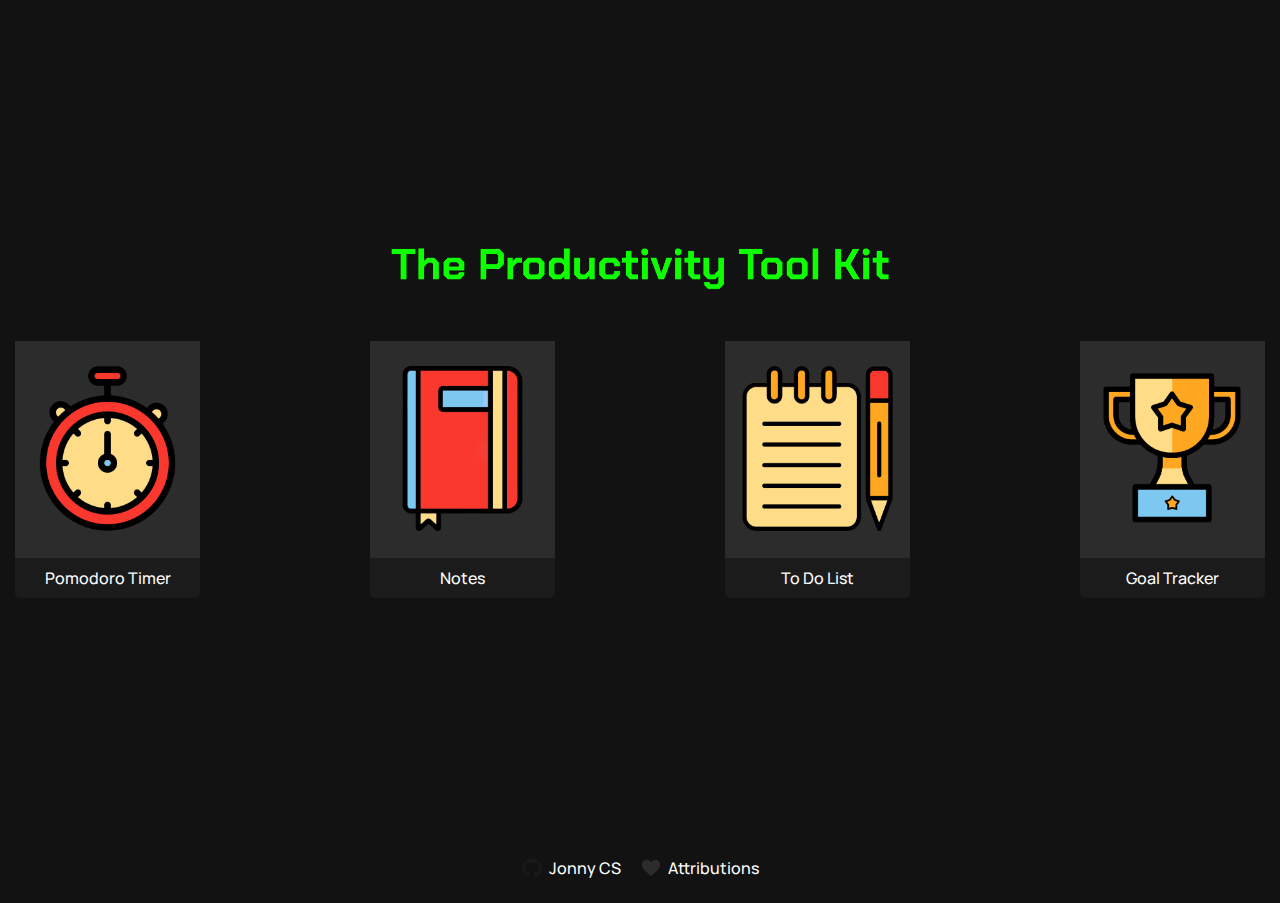
<file: index.html>
<!DOCTYPE html>
<html lang="en">
<head>
  <link rel="preconnect" href="https://fonts.googleapis.com">
  <link rel="preconnect" href="https://fonts.gstatic.com" crossorigin>
  <link href="https://fonts.googleapis.com/css2?family=Manrope:wght@200..800&display=swap" rel="stylesheet">
  <meta charset="UTF-8">
  <title>The Productivity Tool Kit</title>
  <link rel="stylesheet" href="Styles/landing-page.css">
  <link rel="icon" href="icons/tptk-favicon.svg">
</head>
<body>
  <div class="content">
  <div class="logo-container">
  <img class="main-logo" src="icons/tptk-main-logo.svg" alt="The Productivity Tool Kit logo">
  </div>

  <div class="tools-container">
  <div class="tool">
    <img class="tool-icon" src="icons/timer.svg">
    <p class="tool-label">Pomodoro Timer</p>
  </div>
  
  <div class="tool">
    <img class="tool-icon" src="icons/notes.svg">
    <p class="tool-label">Notes</p>
  </div>

  <div class="tool">
    <img class="tool-icon" src="icons/to-do-list.svg">
    <p class="tool-label">To Do List</p>
  </div>

  <div class="tool">
    <img class="tool-icon" src="icons/goal-tracker.svg">
    <p class="tool-label">Goal Tracker</p>
  </div>
  </div>
  </div>

  <div class="footer">
    <div class="github">
    <img class="github-icon" src="icons/git-hub.svg">
    <p>Jonny CS</p>
    </div>
    <div class="attributions">
      <img class="attributions-icon" src="icons/attributions.svg">
      <p>Attributions</p>
    </div>
  </div>
</body>
</html>
</file>
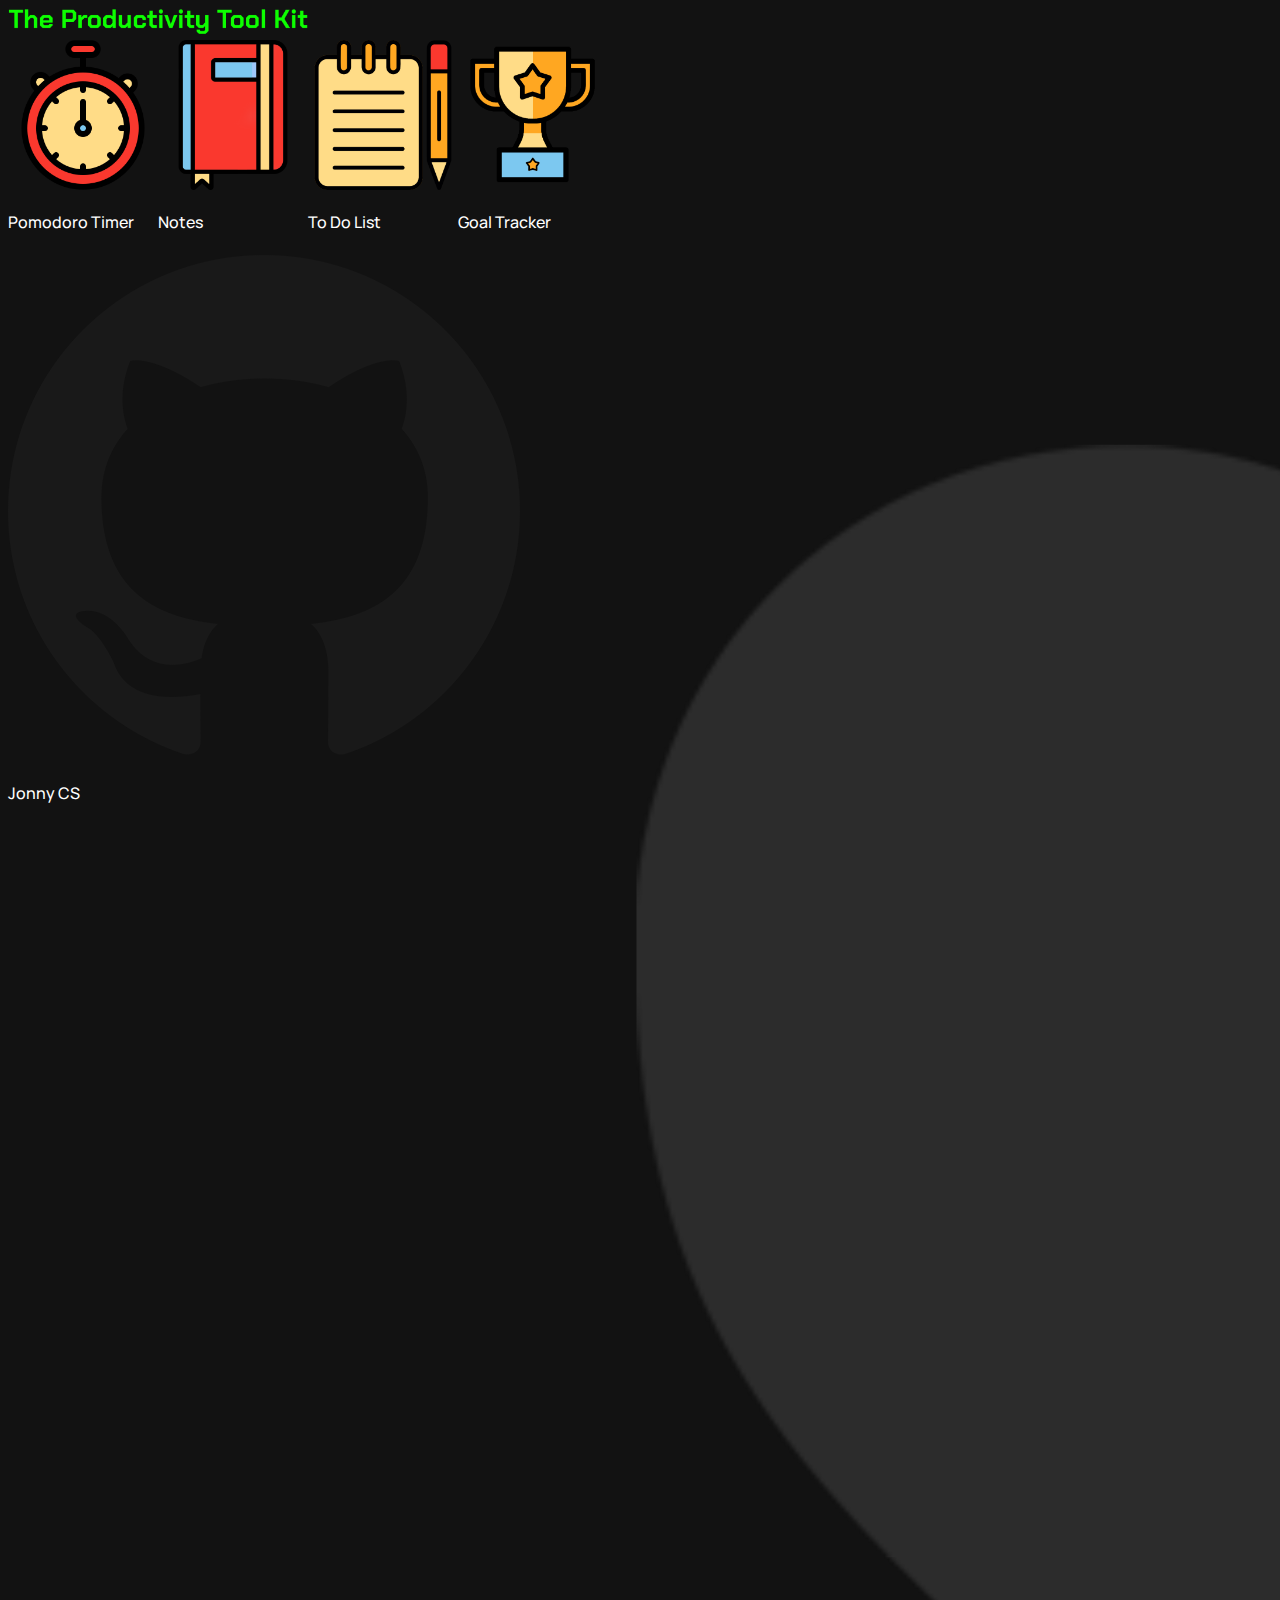
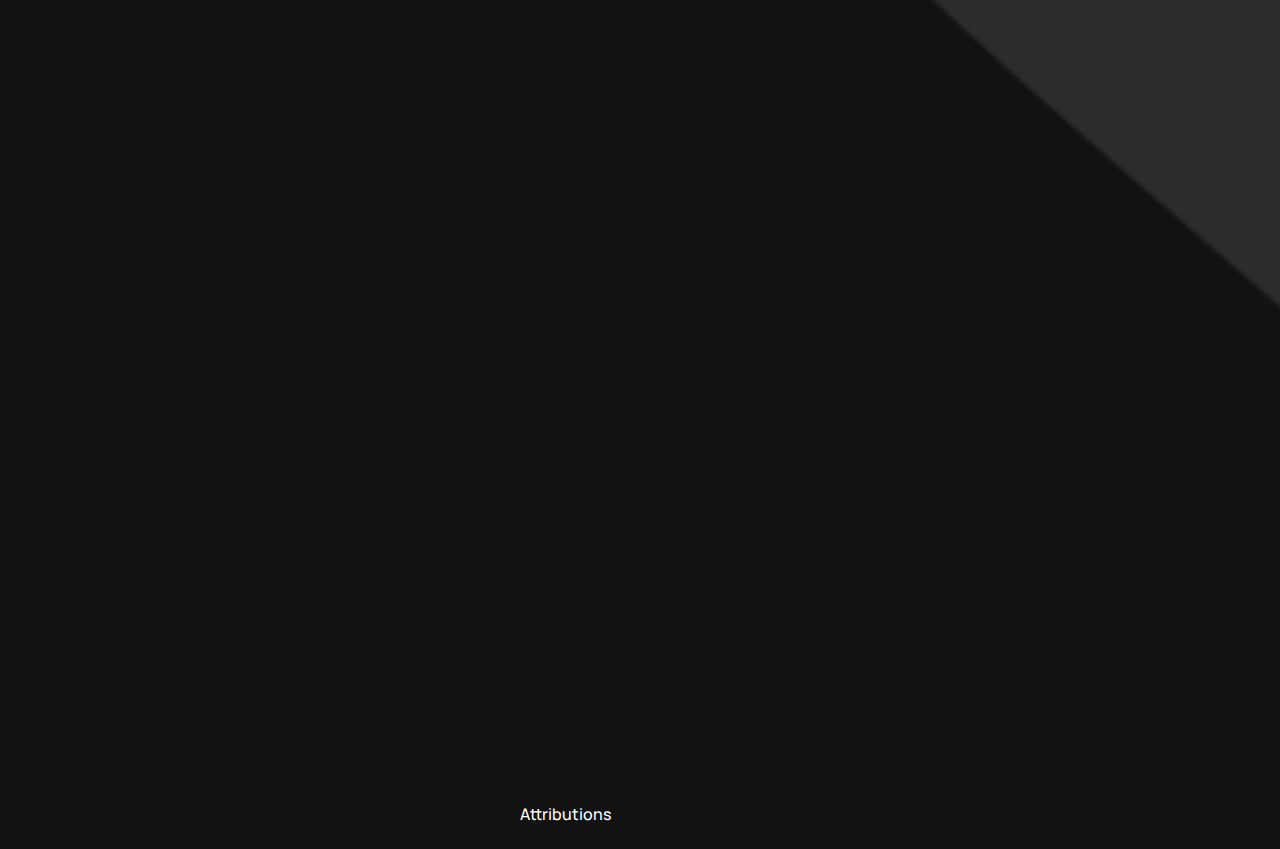
<file: landing-page/index.html>
<!DOCTYPE html>
<html lang="en">
<head>
  <link rel="preconnect" href="https://fonts.googleapis.com">
  <link rel="preconnect" href="https://fonts.gstatic.com" crossorigin>
  <link href="https://fonts.googleapis.com/css2?family=Manrope:wght@200..800&display=swap" rel="stylesheet">
  <meta charset="UTF-8">
  <title>The Productivity Tool Kit</title>
  <link rel="stylesheet" href="landing-page.css">
  <link rel="icon" href="../icons/tptk-favicon.svg">
</head>
<body>
  <div class="content">
  <div class="logo-container">
  <img class="main-logo" src="../icons/tptk-main-logo.svg" alt="The Productivity Tool Kit logo">
  </div>

  <div class="tools-container">
  <div class="tool">
    <img class="tool-icon" src="../icons/timer.svg">
    <p class="tool-label">Pomodoro Timer</p>
  </div>

  <div class="tool">
    <img class="tool-icon" src="../icons/notes.svg">
    <p class="tool-label">Notes</p>
  </div>

  <div class="tool">
    <img class="tool-icon" src="../icons/to-do-list.svg">
    <p class="tool-label">To Do List</p>
  </div>

  <div class="tool">
    <img class="tool-icon" src="../icons/goal-tracker.svg">
    <p class="tool-label">Goal Tracker</p>
  </div>
  </div>
  </div>

  <div class="footer">
    <div class="github">
    <img class="github-icon" src="../icons/git-hub.svg">
    <p>Jonny CS</p>
    </div>
    <div class="attributions">
      <img class="attributions-icon" src="../icons/attributions.svg">
      <p>Attributions</p>
    </div>
  </div>
</body>
</html>
</file>
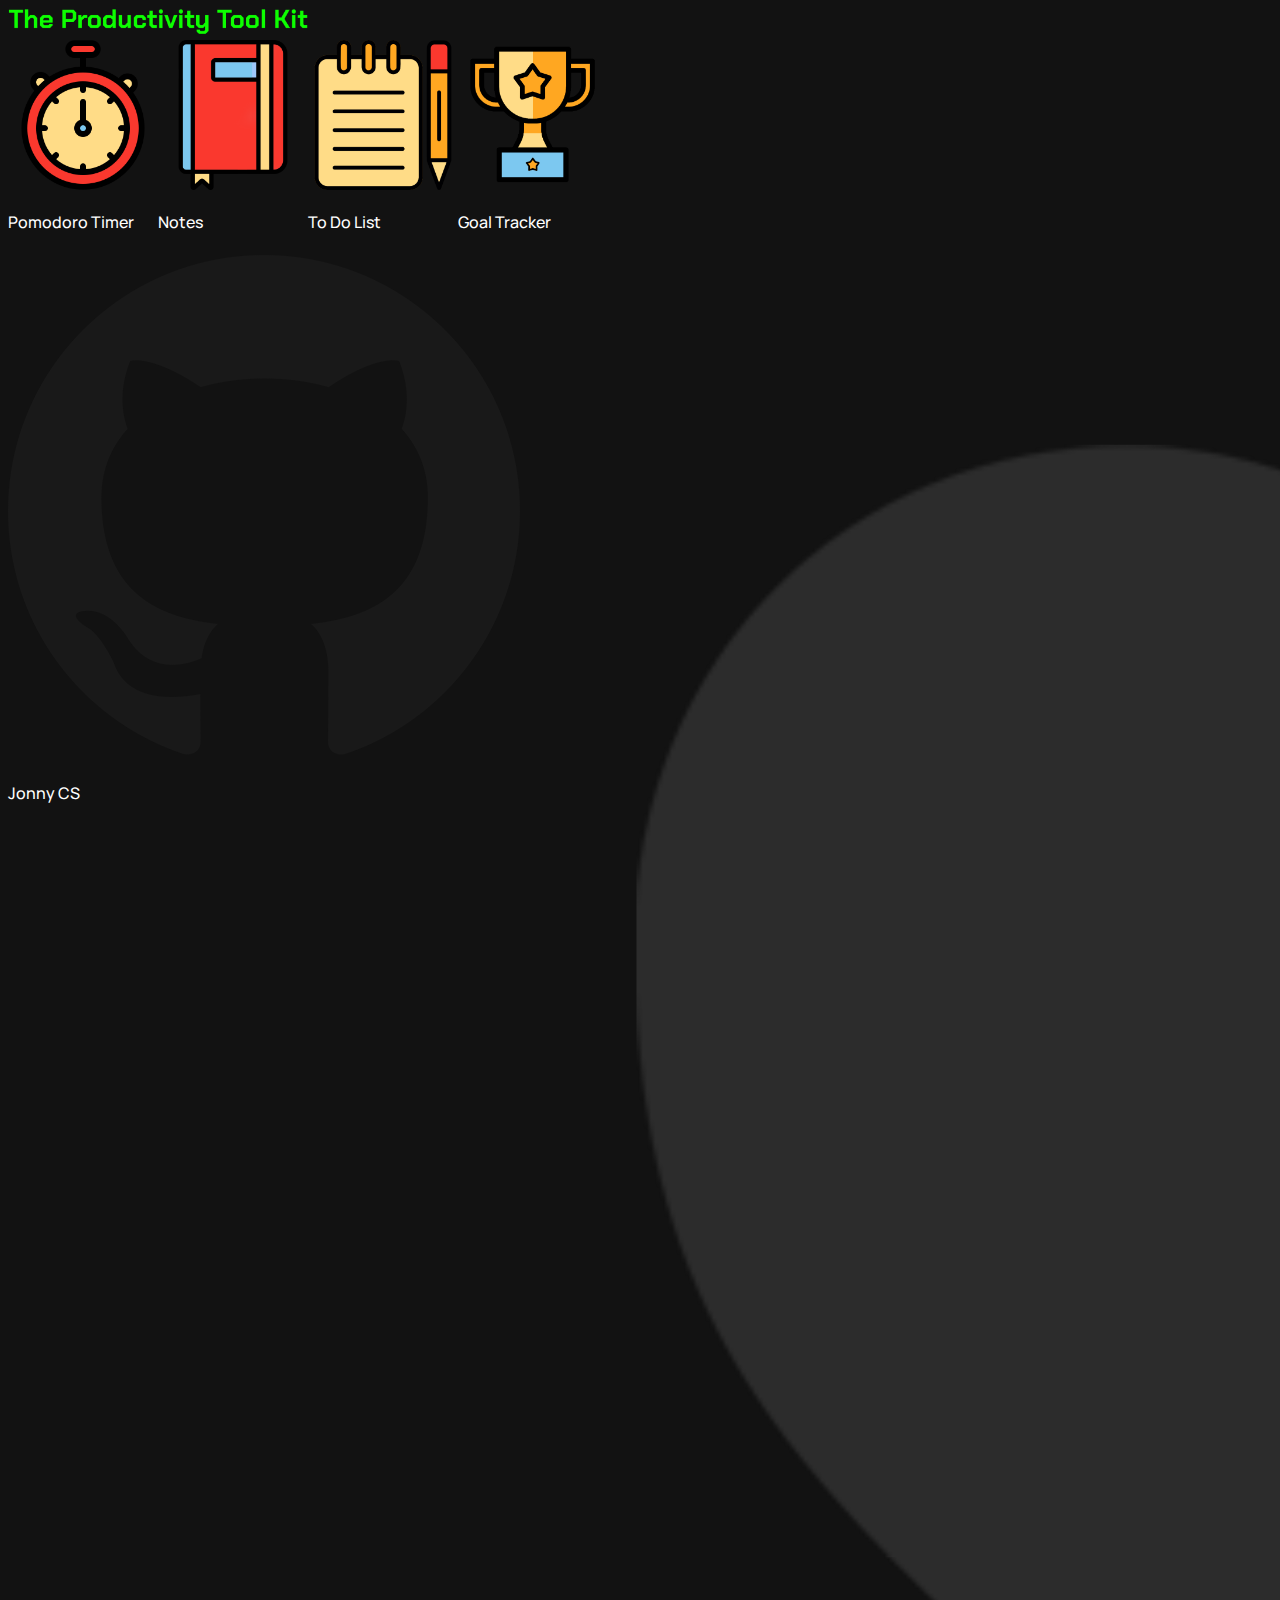
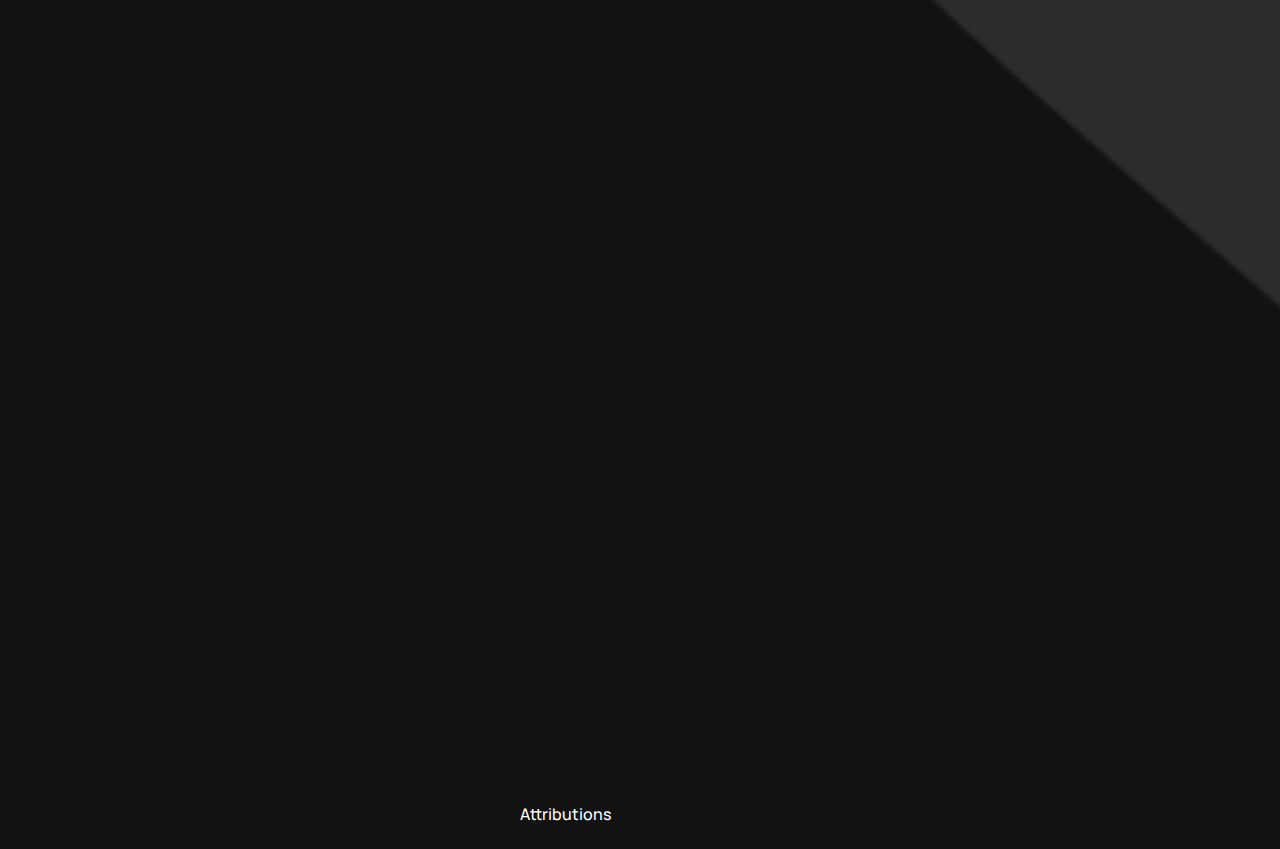
<file: landing-page/landing-page.html>
<!DOCTYPE html>
<html lang="en">
<head>
  <link rel="preconnect" href="https://fonts.googleapis.com">
  <link rel="preconnect" href="https://fonts.gstatic.com" crossorigin>
  <link href="https://fonts.googleapis.com/css2?family=Manrope:wght@200..800&display=swap" rel="stylesheet">
  <meta charset="UTF-8">
  <title>The Productivity Tool Kit</title>
  <link rel="stylesheet" href="landing-page.css">
  <link rel="icon" href="../icons/tptk-favicon.svg">
</head>
<body>
  <div class="logo-container">
  <img class="main-logo" src="../icons/tptk-main-logo.svg" alt="The Productivity Tool Kit logo">
  </div>

  <div class="tools-container">
  <div class="tool">
    <img class="tool-icon" src="../icons/timer.svg">
    <p class="tool-label">Pomodoro Timer</p>
  </div>

  <div class="tool">
    <img class="tool-icon" src="../icons/notes.svg">
    <p class="tool-label">Notes</p>
  </div>

  <div class="tool">
    <img class="tool-icon" src="../icons/to-do-list.svg">
    <p class="tool-label">To Do List</p>
  </div>

  <div class="tool">
    <img class="tool-icon" src="../icons/goal-tracker.svg">
    <p class="tool-label">Goal Tracker</p>
  </div>
  </div>
  <div class="footer">
    <div class="github">
    <img src="../icons/git-hub.svg">
    <p>Jonny CS</p>
    </div>
    <div class="attributions">
      <img src="../icons/attributions.svg">
      <p>Attributions</p>
    </div>
  </div>
</body>
</html>
</file>
<file: Styles/landing-page.css>
* {
  font-family: 'Manrope', arial;
}

body {
  background-color: #121212;
}

.content {
  display: flex;
  flex-direction: column;
  justify-content: center;
  align-items: center;
  height: 92vh;
}

.logo-container {
  display: flex;
  justify-content: center;
  align-items: center;
}

.main-logo {
  width: 500px;
}

.tools-container {
  display: flex;
  justify-content: center;
  align-items: center;
  margin-top: 50px;
  gap: 170px;
}

.tool {
  cursor: pointer;
}

.tool-icon {
  display: flex;
  justify-content: center;
  align-items: center;
  width: 165px;
  padding: 25px 10px 27px 10px;
  background-color: #2c2c2c;
}

.tool-label {
  color: white;
  font-weight: 500;
  text-align: center;
  background-color: #1b1b1b;
  margin: 0;
  padding-top: 9px;
  padding-bottom: 9px;
  border-radius: 0 0 5px 5px;
}

.footer {
  display: flex;
  justify-content: center;
  align-items: center;
  color: white;
  font-weight: 500;
  margin-top: 5px;
}

.github-icon,
.attributions-icon {
  display: flex;
  width: 20px;
}

.github,
.attributions {
  display: flex;
  gap: 7px;
}

.github {
  margin-right: 20px;
}
</file>
<file: landing-page/landing-page.css>
* {
  font-family: 'Manrope', arial;
}

body {
  background-color: #121212;
}

.main-logo {
  width: 300px;
}

.tools-container {
  display: flex;
}

.tool-icon {
  width: 150px;
}

.tool-label {
  color: white;
  font-weight: 500;
}

.footer {
  color: white;
  font-weight: 500;
  display: flex;
}
</file>
